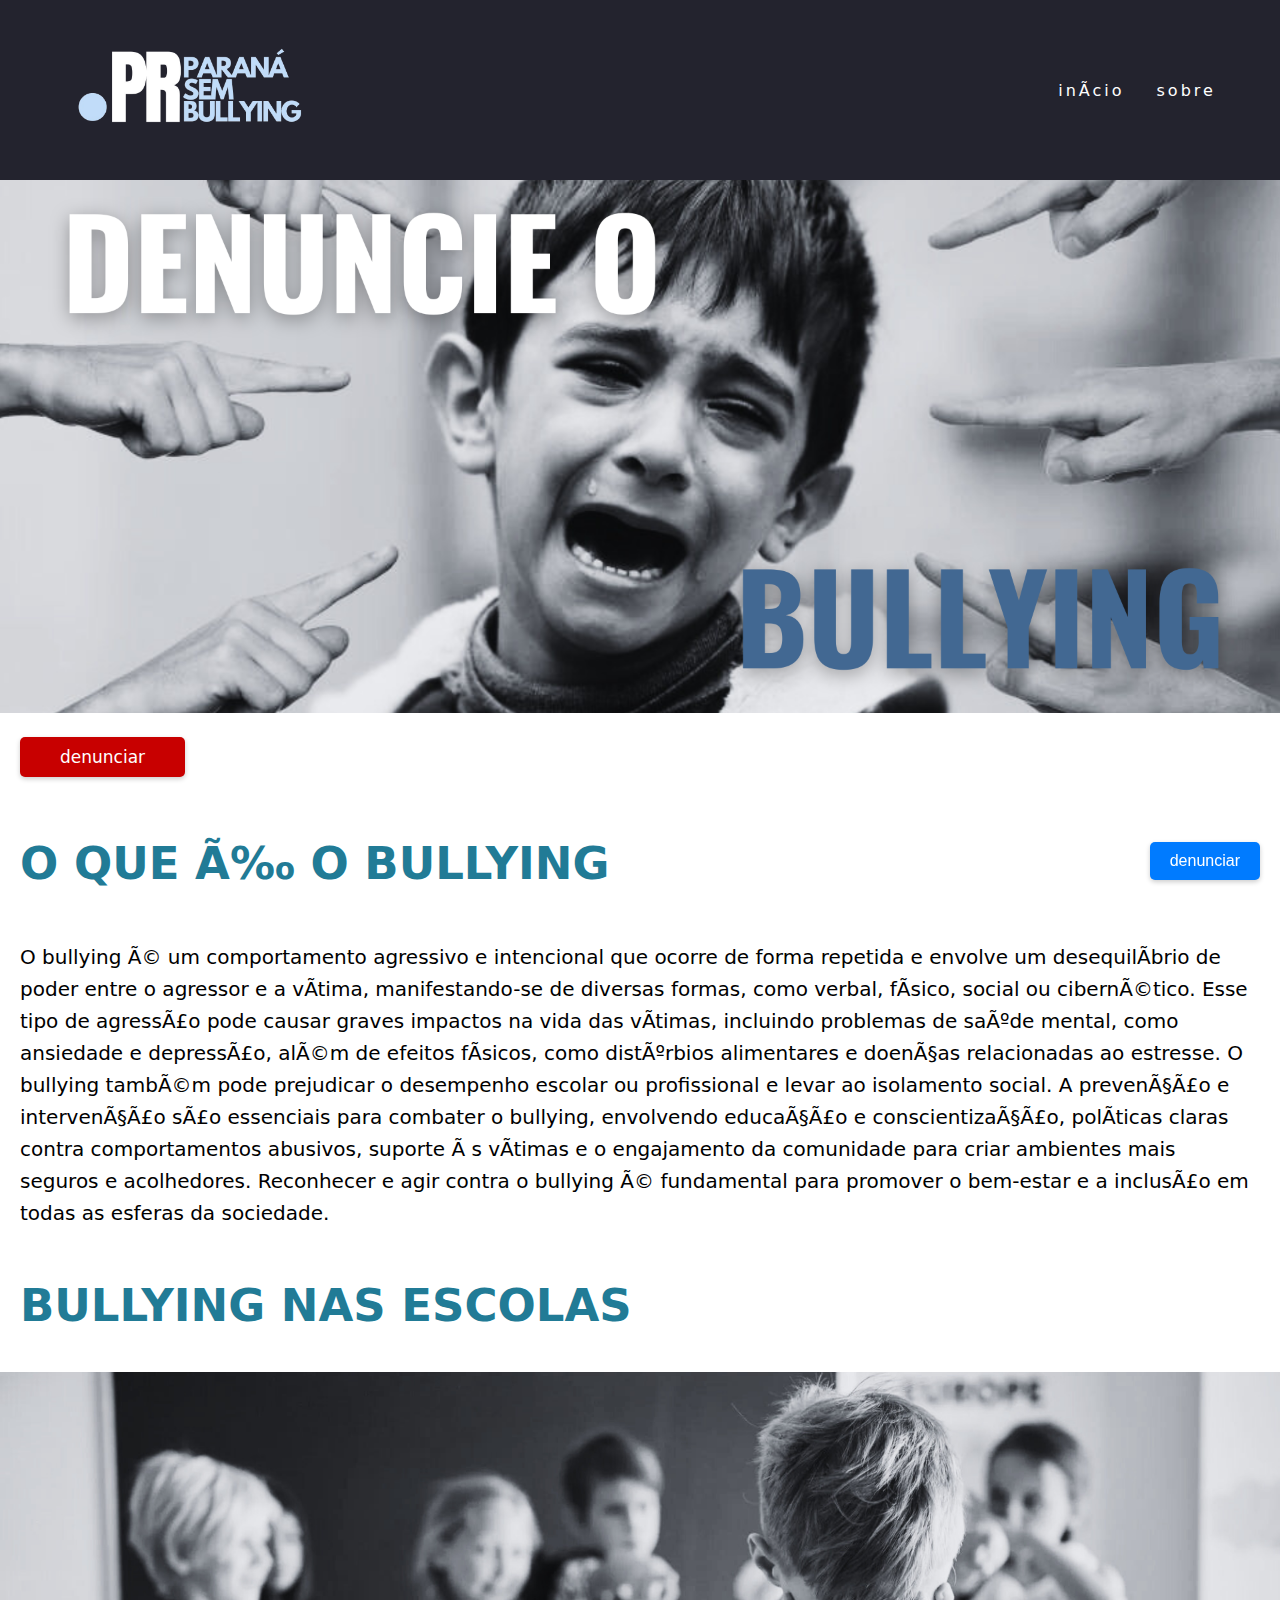
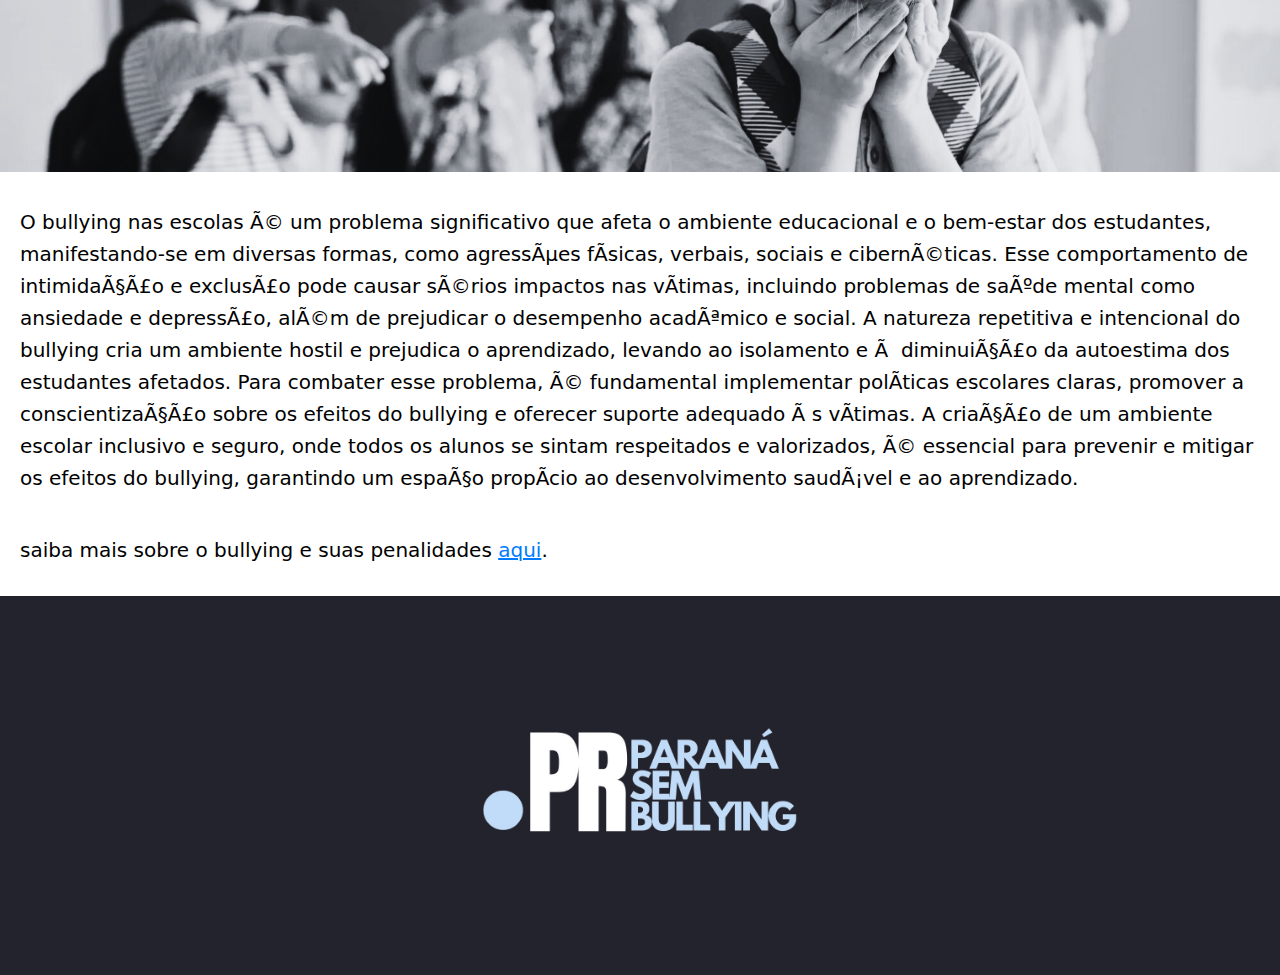
<file: index.html>
<!DOCTYPE html>
<html lang="en">
<head>
    <meta charset="pt-br">
    <meta name="viewport" content="width=device-width, initial-scale=1.0">
    <title>Paraná sem bullying</title>
    <link rel="stylesheet" href="style.css">
</head>
<body>
    <header>
        <nav>
            <a class="logo" href="index.html"><img class="meulogo" src="ihh.png" alt="paraná sem bullying"></a>
            <div class="mobile-menu">
                <div class="line1"></div>
                <div class="line2"></div>
                <div class="line3"></div>
            </div>
            <ul class="nav-list">
                <li><a class="a" href="index.html">início</a></li>
                <li><a class="a" href="sobre.html">sobre</a></li>
            </ul>
        </nav>
    </header>
    <div><img class="bb" src="BULLYING.png" alt=""></div>
    <a href="https://docs.google.com/forms/d/e/1FAIpQLSeXZTzcov9RywQGHocsPzXUjp88R7kWD_FQsaeNpbVVSlTLhA/viewform?usp=sf_link"><button class="den">denunciar</button></a>
    <h1 class="h111"><strong>O QUE É O BULLYING</strong></h1>
    <p>O bullying é um comportamento agressivo e intencional que ocorre de forma repetida e envolve um desequilíbrio de poder entre o agressor e a vítima, manifestando-se de diversas formas, como verbal, físico, social ou cibernético. Esse tipo de agressão pode causar graves impactos na vida das vítimas, incluindo problemas de saúde mental, como ansiedade e depressão, além de efeitos físicos, como distúrbios alimentares e doenças relacionadas ao estresse. O bullying também pode prejudicar o desempenho escolar ou profissional e levar ao isolamento social. A prevenção e intervenção são essenciais para combater o bullying, envolvendo educação e conscientização, políticas claras contra comportamentos abusivos, suporte às vítimas e o engajamento da comunidade para criar ambientes mais seguros e acolhedores. Reconhecer e agir contra o bullying é fundamental para promover o bem-estar e a inclusão em todas as esferas da sociedade.</p>
    <h1 class="h11"><strong>bullying nas escolas</strong></h1>
    <div><img class="fgg" src="fff.png" alt=""></div>
    <p>O bullying nas escolas é um problema significativo que afeta o ambiente educacional e o bem-estar dos estudantes, manifestando-se em diversas formas, como agressões físicas, verbais, sociais e cibernéticas. Esse comportamento de intimidação e exclusão pode causar sérios impactos nas vítimas, incluindo problemas de saúde mental como ansiedade e depressão, além de prejudicar o desempenho acadêmico e social. A natureza repetitiva e intencional do bullying cria um ambiente hostil e prejudica o aprendizado, levando ao isolamento e à diminuição da autoestima dos estudantes afetados. Para combater esse problema, é fundamental implementar políticas escolares claras, promover a conscientização sobre os efeitos do bullying e oferecer suporte adequado às vítimas. A criação de um ambiente escolar inclusivo e seguro, onde todos os alunos se sintam respeitados e valorizados, é essencial para prevenir e mitigar os efeitos do bullying, garantindo um espaço propício ao desenvolvimento saudável e ao aprendizado.</p>
    <p>saiba mais sobre o bullying e suas penalidades <a class="tatata" href="sobre.html">aqui</a>.</p>
    <center><div class="qua"><div class="final"><img class="iii" src="ihh.png" alt=""></div></div></center>
    <div class="content">
        <a href="https://docs.google.com/forms/d/e/1FAIpQLSeXZTzcov9RywQGHocsPzXUjp88R7kWD_FQsaeNpbVVSlTLhA/viewform?usp=sf_link"><button class="fixed-button">denunciar</button></a>
    </div>
    <script src="mobile-navbar.js"></script>
</body>
</html>
</file>
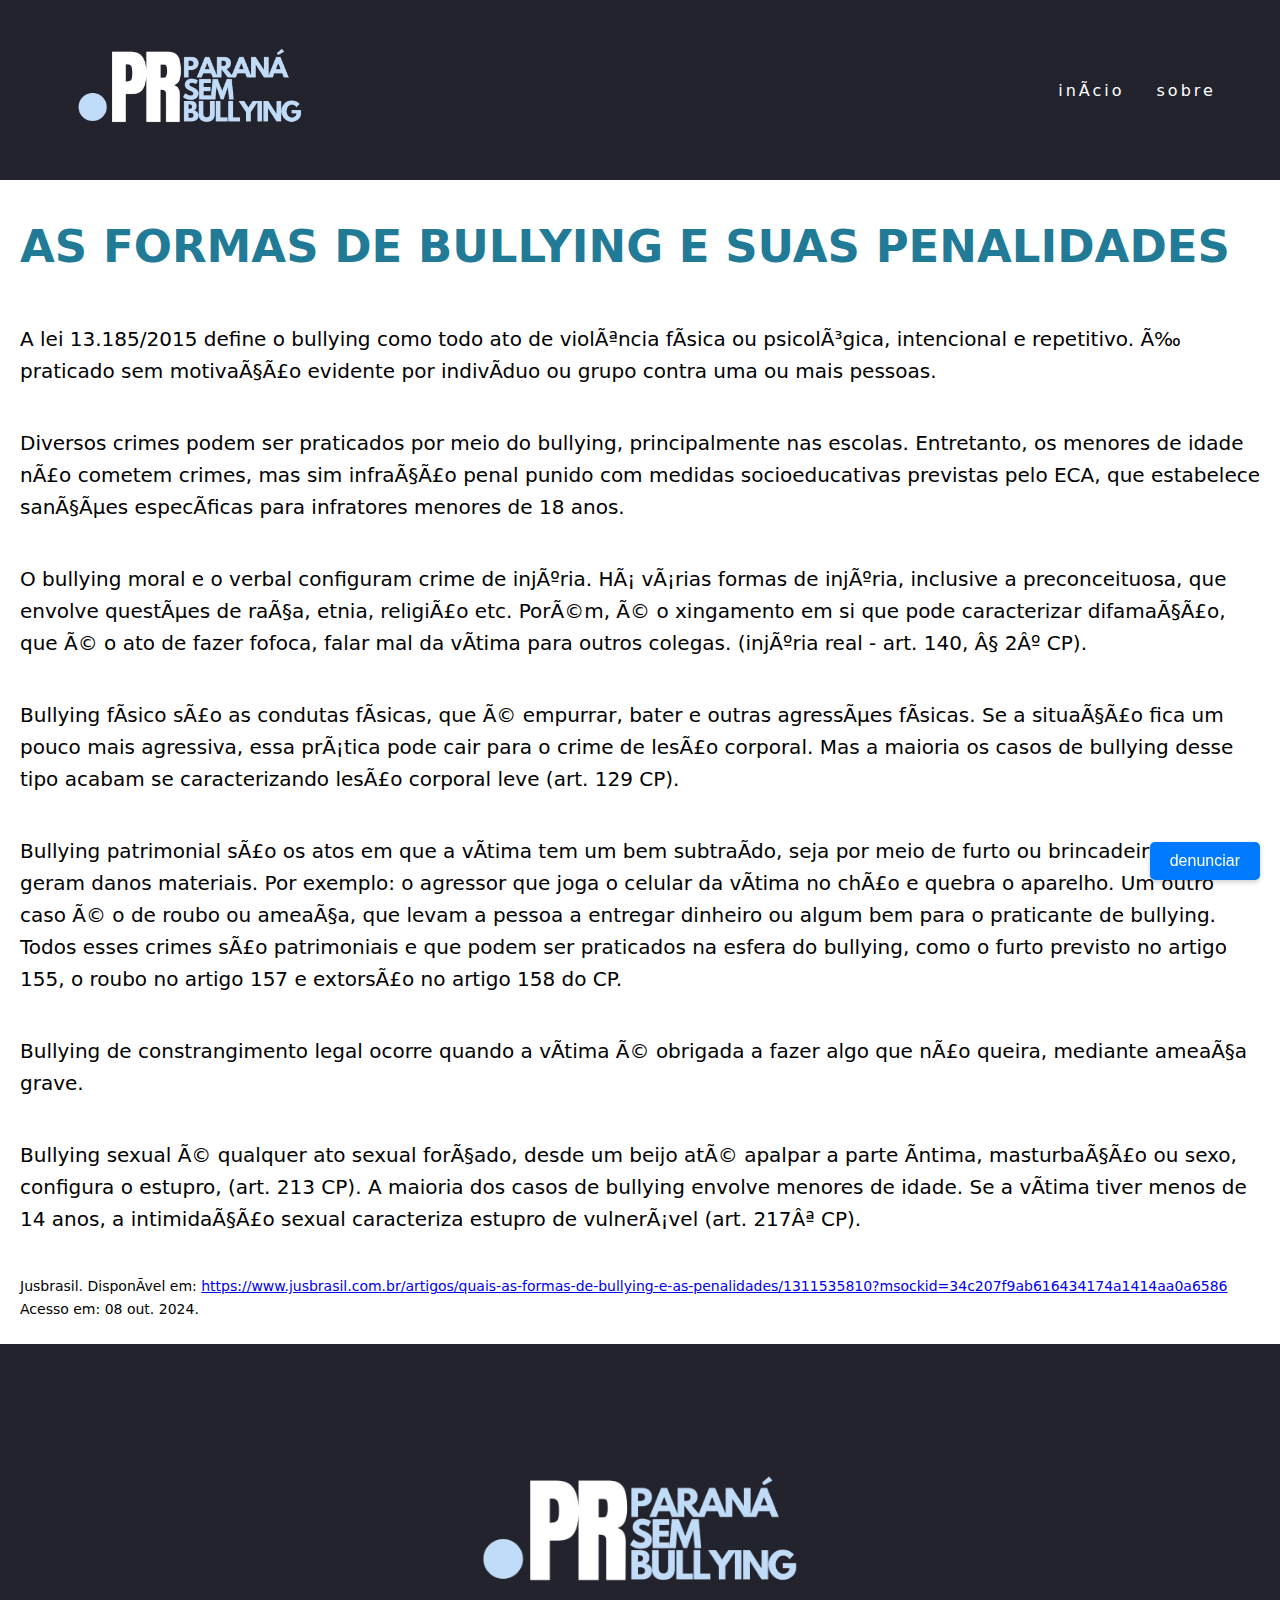
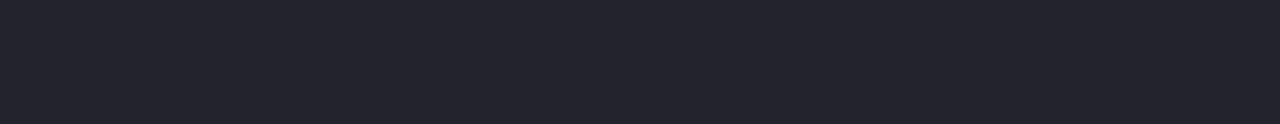
<file: sobre.html>
<!DOCTYPE html>
<html lang="pt-br">
<head>
    <meta charset="pt-br">
    <meta name="viewport" content="width=device-width, initial-scale=1.0">
    <title>Paraná sem bullying</title>
    <link rel="stylesheet" href="style.css">
</head>
<body>
    <header>
        <nav>
            <a class="logo" href="index.html"><img class="meulogo" src="ihh.png" alt="paraná sem bullying"></a>
            <div class="mobile-menu">
                <div class="line1"></div>
                <div class="line2"></div>
                <div class="line3"></div>
            </div>
            <ul class="nav-list">
                <li><a class="a" href="index.html">início</a></li>
                <li><a class="a" href="sobre.html">sobre</a></li>
            </ul>
        </nav>
    </header>
    <h1 class="h11"><strong>As formas de bullying e suas penalidades</strong></h1>
    <p>A lei 13.185/2015 define o bullying como todo ato de violência física ou psicológica, intencional e repetitivo. É praticado sem motivação evidente por indivíduo ou grupo contra uma ou mais pessoas.</p>
    <p>Diversos crimes podem ser praticados por meio do bullying, principalmente nas escolas. Entretanto, os menores de idade não cometem crimes, mas sim infração penal punido com medidas socioeducativas previstas pelo ECA, que estabelece sanções específicas para infratores menores de 18 anos.</p>
    <p>O bullying moral e o verbal configuram crime de injúria. Há várias formas de injúria, inclusive a preconceituosa, que envolve questões de raça, etnia, religião etc. Porém, é o xingamento em si que pode caracterizar difamação, que é o ato de fazer fofoca, falar mal da vítima para outros colegas. (injúria real - art. 140, § 2º CP).</p>
    <p>Bullying físico são as condutas físicas, que é empurrar, bater e outras agressões físicas. Se a situação fica um pouco mais agressiva, essa prática pode cair para o crime de lesão corporal. Mas a maioria os casos de bullying desse tipo acabam se caracterizando lesão corporal leve (art. 129 CP).</p>
    <p>Bullying patrimonial são os atos em que a vítima tem um bem subtraído, seja por meio de furto ou brincadeiras que geram danos materiais. Por exemplo: o agressor que joga o celular da vítima no chão e quebra o aparelho. Um outro caso é o de roubo ou ameaça, que levam a pessoa a entregar dinheiro ou algum bem para o praticante de bullying. Todos esses crimes são patrimoniais e que podem ser praticados na esfera do bullying, como o furto previsto no artigo 155, o roubo no artigo 157 e extorsão no artigo 158 do CP.</p>
    <p>Bullying de constrangimento legal ocorre quando a vítima é obrigada a fazer algo que não queira, mediante ameaça grave.</p>
    <p>Bullying sexual é qualquer ato sexual forçado, desde um beijo até apalpar a parte íntima, masturbação ou sexo, configura o estupro, (art. 213 CP). A maioria dos casos de bullying envolve menores de idade. Se a vítima tiver menos de 14 anos, a intimidação sexual caracteriza estupro de vulnerável (art. 217ª CP).</p>
    <p class="pp">Jusbrasil. Disponível em: <a href="https://www.jusbrasil.com.br/artigos/quais-as-formas-de-bullying-e-as-penalidades/1311535810?msockid=34c207f9ab616434174a1414aa0a6586">https://www.jusbrasil.com.br/artigos/quais-as-formas-de-bullying-e-as-penalidades/1311535810?msockid=34c207f9ab616434174a1414aa0a6586</a> Acesso em: 08 out. 2024.</p>
    <center>
        <div class="qua">
            <div class="final">
                <img class="iii" src="ihh.png" alt="">
            </div>
        </div>
    </center>
    <div class="content">
        <a href="https://docs.google.com/forms/d/e/1FAIpQLSeXZTzcov9RywQGHocsPzXUjp88R7kWD_FQsaeNpbVVSlTLhA/viewform?usp=sf_link"><button class="fixed-button">denunciar</button></a>
    </div>
    <script src="mobile-navbar.js"></script>
</body>
</html>
</file>
<file: style.css>
body {
    padding: 0;
    margin: 0;
}

.pp {
    font-size: 14px;
}

.a {
    color: white;
    text-decoration: none;
    transition: 0.3s;
}

.a:hover {
    opacity: 0.7;
}

.logo {
    padding: 0;
    margin: 10px;
}

nav {
    display: flex;
    justify-content: space-around;
    align-items: center;
    font-family: system-ui, -apple-system, BlinkMacSystemFont, 'Segoe UI', Roboto, Oxygen, Ubuntu, Cantarell, 'Open Sans', 'Helvetica Neue', sans-serif;
    background-color: #23232e;
    height: 20vh;
}

.meulogo {
    width: 30%;
}

.nav-list {
    list-style: none;
    display: flex;
}

.nav-list li {
    letter-spacing: 3px;
    margin-left: 32px;
}

.mobile-menu {
    display: none;
    cursor: pointer;
}

.mobile-menu div {
    width: 32px;
    height: 2px;
    background-color: white;
    margin: 8px;
    transition: 0.3s;
}

@media (max-width: 999px) {
    body {
        font-family: Arial, sans-serif;
        margin: 0;
        padding: 0;
    }

    .nav-list {
        position: absolute;
        top: 17vh;
        right: 0;
        width: 50vw;
        height: 92vh;
        background-color: #23232e;
        flex-direction: column;
        align-items: center;
        justify-content: space-around;
        transform: translateX(100%);
        transition: transform 0.3s ease-in;
    }

    .nav-list li {
        margin-left: 0;
        opacity: 0;
    }

    .mobile-menu {
        display: block;
    }

    .nav-list {
        list-style: none;
        padding: 0;
        display: none; /* Inicialmente escondido */
        text-align: center;
    }

    .nav-list.active {
        display: block; /* Mostra a lista quando ativa */
    }

    .no-scroll {
        overflow: hidden; /* Remove a rolagem da página */
    }
}

.nav-list.active {
    transform: translateX(0);
}

@keyframes navLinkFade {
    from {
        opacity: 0;
        transform: translateX(50px);
    }
    to {
        opacity: 1;
        transform: translateX(0);
    }
}

.mobile-menu.active .line1 {
    transform: rotate(-45deg) translate(-8px, 8px);
}

.mobile-menu.active .line2 {
    opacity: 0;
}

.mobile-menu.active .line3 {
    transform: rotate(45deg) translate(-5px, -7px);
}

.imgl {
    width: 200px;
    margin: 0;
}

.imagem {
    display: flex;
    justify-content: center;
    padding: 0;
}

.den {
    background-color: #C80000;
    box-shadow: 0 2px 5px rgba(0, 0, 0, 0.2);
    color: white;
    font-family: system-ui, -apple-system, BlinkMacSystemFont, 'Segoe UI', Roboto, Oxygen, Ubuntu, Cantarell, 'Open Sans', 'Helvetica Neue', sans-serif;
    border: none;
    margin: 20px;
    border-radius: 5px;
    padding: 10px 40px;
    font-size: 17px;
    cursor: pointer;
}

.den:hover {
    background-color: #ac0000;
}

.acom {
    background-color: #007BFF;
    box-shadow: 0 2px 5px rgba(0, 0, 0, 0.2);
    color: white;
    font-family: system-ui, -apple-system, BlinkMacSystemFont, 'Segoe UI', Roboto, Oxygen, Ubuntu, Cantarell, 'Open Sans', 'Helvetica Neue', sans-serif;
    border: none;
    margin: 20px;
    border-radius: 5px;
    padding: 10px 30px;
    font-size: 17px;
    cursor: pointer;
}

.acom:hover {
    background-color: #0053ac;
}

p {
    font-family: system-ui, -apple-system, BlinkMacSystemFont, 'Segoe UI', Roboto, Oxygen, Ubuntu, Cantarell, 'Open Sans', 'Helvetica Neue', sans-serif;
    padding: 10px 20px;
    font-size: 20px;
    line-height: 1.6;
}

.h11 {
    font-family: system-ui, -apple-system, BlinkMacSystemFont, 'Segoe UI', Roboto, Oxygen, Ubuntu, Cantarell, 'Open Sans', 'Helvetica Neue', sans-serif;
    padding: 10px 20px;
    color: #217B96;
    font-size: 45px;
    text-transform: uppercase;
}

.h111 {
    font-family: system-ui, -apple-system, BlinkMacSystemFont, 'Segoe UI', Roboto, Oxygen, Ubuntu, Cantarell, 'Open Sans', 'Helvetica Neue', sans-serif;
    padding: 10px 20px;
    color: #217B96;
    font-size: 45px;
}

.iii {
    width: 40%;
    margin: 20px;
}

.qua {
    display: flex;
    justify-content: center;
    background-color: #23232e;
    padding: 100px;
}

.bb {
    width: 100%;
}

.fgg {
    width: 100%;
}

.fixed-button {
    position: fixed;
    bottom: 20px;
    right: 20px;
    padding: 10px 20px;
    font-size: 16px;
    cursor: pointer;
    background-color: #007BFF;
    color: white;
    border: none;
    border-radius: 5px;
    box-shadow: 0 2px 5px rgba(0, 0, 0, 0.2);
    transition: transform 0.2s ease, box-shadow 0.2s ease;
}

.fixed-button:hover {
    background-color: #0053ac;
    animation-name: anima;
    animation-duration: 0.5s;
    animation-timing-function: ease-in-out;
    animation-iteration-count: infinite;
    animation-direction: alternate;
}

@keyframes anima {
    0% {
        transform: scale(1);
    }
    100% {
        transform: scale(1.05);
    }
}

.acom:hover {
    animation-name: anima;
    animation-duration: 0.5s;
    animation-timing-function: ease-in-out;
    animation-iteration-count: infinite;
    animation-direction: alternate;
}

.den:hover {
    animation-name: anima;
    animation-duration: 0.5s;
    animation-timing-function: ease-in-out;
    animation-iteration-count: infinite;
    animation-direction: alternate;
}

li:hover {
    color: white;
}

.tatata {
    color: #007BFF;
}
</file>
